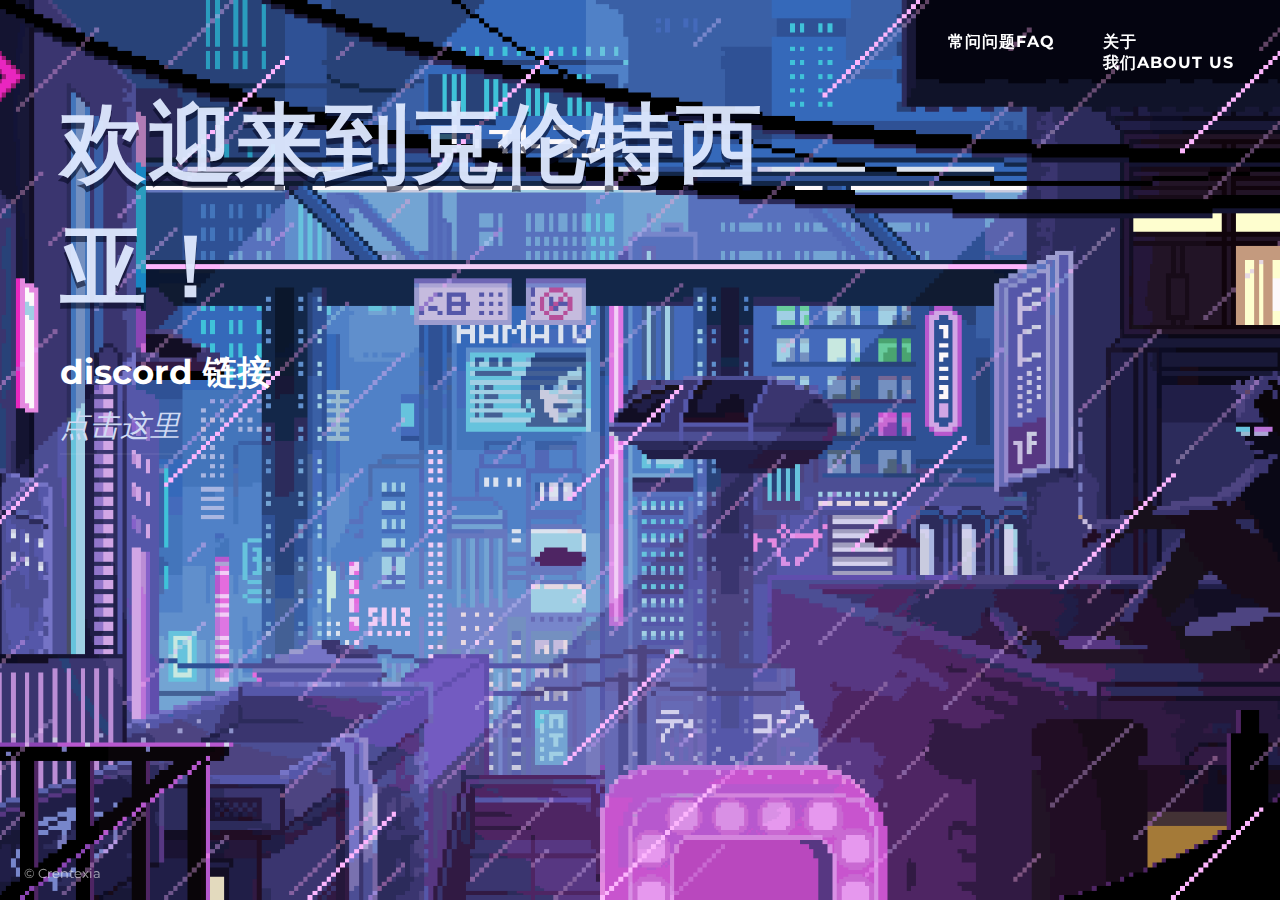
<file: index.html>
<!doctype html>
<html lang="en">
<head>
  <meta charset="utf-8" />
  <meta name="viewport" content="width=device-width, initial-scale=1" />
  <title>Welcome to Crentexia</title>
  <link rel="stylesheet" href="styles.css">
  <link href="https://fonts.googleapis.com/css2?family=Playfair+Display:wght@700;900&family=Montserrat:ital,wght@0,300;0,700;1,300&display=swap" rel="stylesheet">
</head>
<body>
  <header class="site-header">
    <nav>
      <ul class="nav-items">
        <li><a class="nav-link" href="faq.html">常问问题FAQ</a></li>
        <li><a class="nav-link" href="about.html">关于<br>我们ABOUT US</a></li>
      </ul>
    </nav>
  </header>

  <main class="hero">
    <div class="content">
      <h1 class="brand">欢迎来到克伦特西亚！</h1>

      <section class="cta">
        <h2 class="title">discord 链接</h2>
        <a class="click-here" href="https://discord.com" target="_blank" rel="noopener noreferrer">点击这里</a>
      </section>
    </div>
  </main>
  
  <footer class="credits">
    <small>© Crentexia</small>
  </footer>
</body>

</html>
</file>
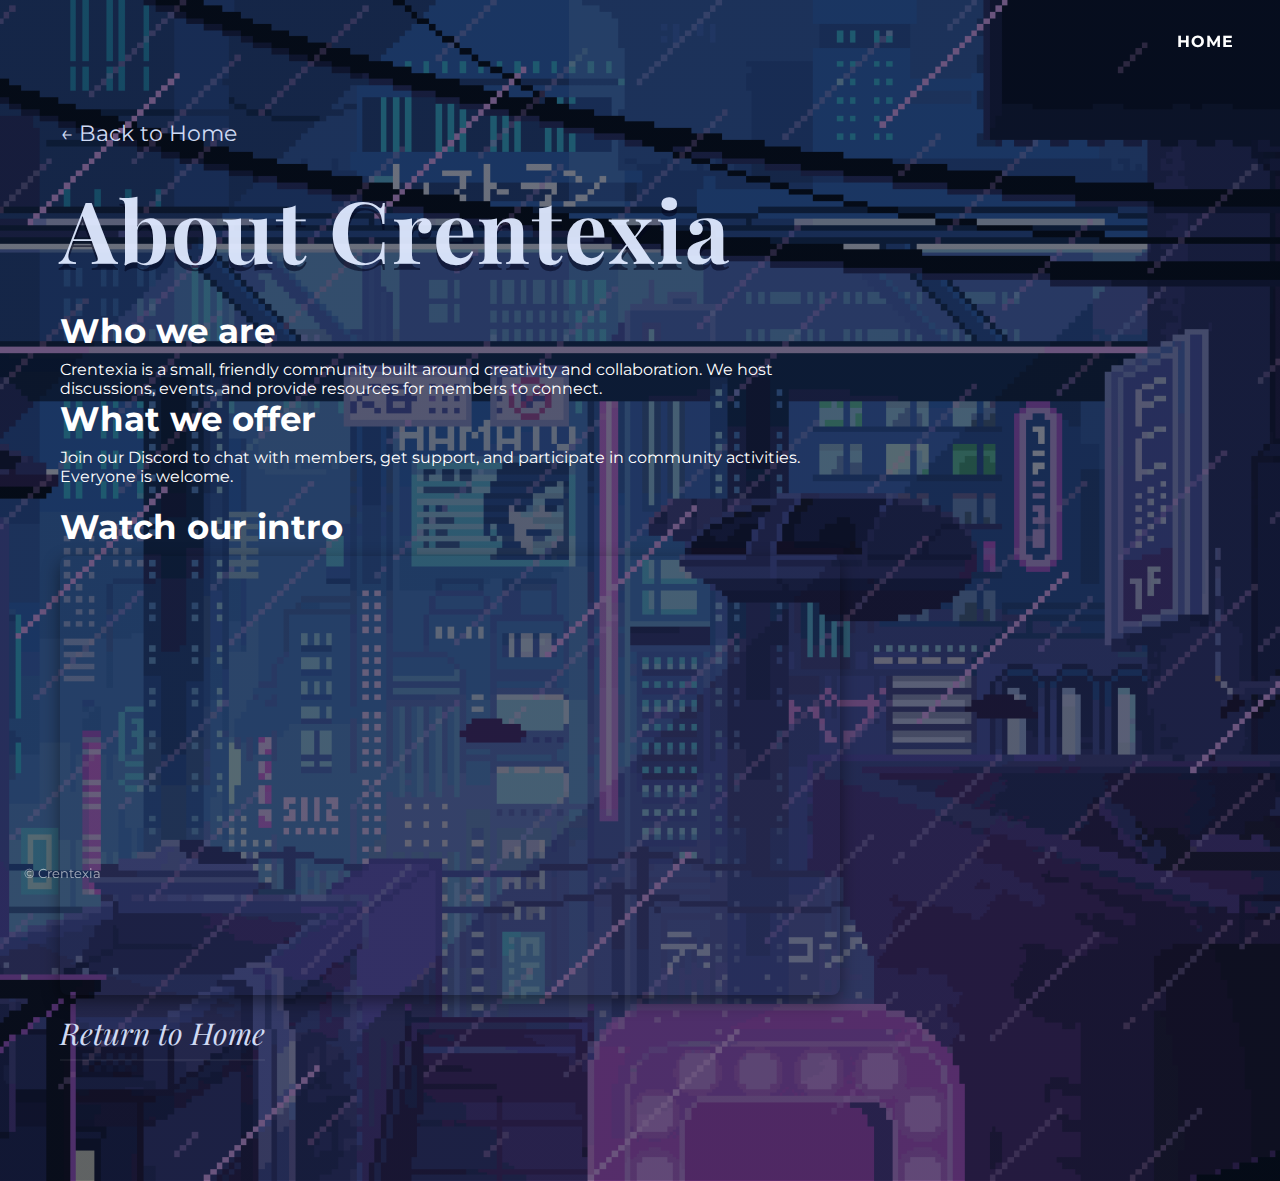
<file: about.html>
<!doctype html>
<html lang="en">
<head>
  <meta charset="utf-8" />
  <meta name="viewport" content="width=device-width, initial-scale=1" />
  <title>About Us — Crentexia</title>
  <link rel="stylesheet" href="styles.css">
  <link href="https://fonts.googleapis.com/css2?family=Playfair+Display:wght@700;900&family=Montserrat:ital,wght@0,300;0,700;1,300&display=swap" rel="stylesheet">
</head>
<body>
  <header class="site-header">
    <nav>
      <ul class="nav-items">
        <li><a class="nav-link" href="index.html">HOME</a></li>
      </ul>
    </nav>
  </header>

  <main class="about-page">
    <div class="content">
      <a class="back-arrow" href="index.html" aria-label="Go back">← Back to Home</a>

      <h1 class="brand">About Crentexia</h1>

      <section class="about-content">
        <h2 class="title about-title">Who we are</h2>
        <p>Crentexia is a small, friendly community built around creativity and collaboration. We host discussions, events, and provide resources for members to connect.</p>

        <h3 class="title">What we offer</h3>
        <p>Join our Discord to chat with members, get support, and participate in community activities. Everyone is welcome.</p>

        <!-- Video section: You can replace the YouTube ID below with your own -->
        <section class="video-section">
          <h3 class="title">Watch our intro</h3>
          <div class="video-wrap">
            <iframe src="https://www.youtube.com/embed/ysz5S6PUM-U" title="Crentexia intro video" frameborder="0" allow="accelerometer; autoplay; clipboard-write; encrypted-media; gyroscope; picture-in-picture" allowfullscreen></iframe>
          </div>
          <p style="margin-top:18px;"><a class="click-here" href="index.html">Return to Home</a></p>
        </section>
      </section>
    </div>
  </main>

  <footer class="credits">
    <small>© Crentexia</small>
  </footer>
</body>
</html>
</file>
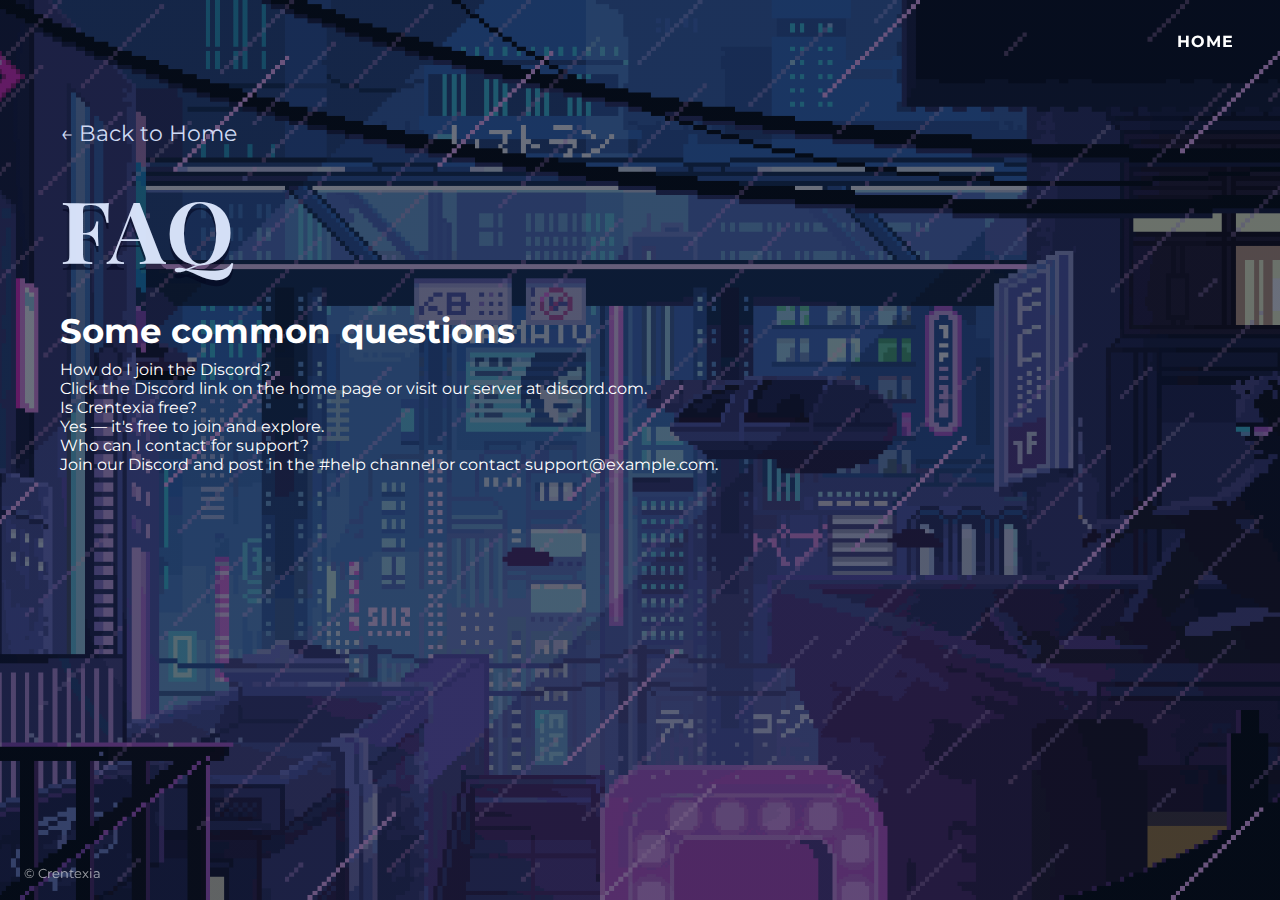
<file: faq.html>
<!doctype html>
<html lang="en">
<head>
  <meta charset="utf-8" />
  <meta name="viewport" content="width=device-width, initial-scale=1" />
  <title>FAQ — Crentexia</title>
  <link rel="stylesheet" href="styles.css">
  <link href="https://fonts.googleapis.com/css2?family=Playfair+Display:wght@700;900&family=Montserrat:ital,wght@0,300;0,700;1,300&display=swap" rel="stylesheet">
</head>
<body>
  <header class="site-header">
    <nav>
      <ul class="nav-items">
        <li><a class="nav-link" href="index.html">HOME</a></li>
      </ul>
    </nav>
  </header>

  <main class="faq-page">
    <div class="content">
      <a class="back-arrow" href="index.html" aria-label="Go back">← Back to Home</a>

      <h1 class="brand">FAQ</h1>

      <section class="faq-list">
        <h2 class="title faq-title">Some common questions</h2>
        <dl>
          <dt>How do I join the Discord?</dt>
          <dd>Click the Discord link on the home page or visit our server at discord.com.</dd>

          <dt>Is Crentexia free?</dt>
          <dd>Yes — it's free to join and explore.</dd>

          <dt>Who can I contact for support?</dt>
          <dd>Join our Discord and post in the #help channel or contact support@example.com.</dd>
        </dl>
      </section>
    </div>
  </main>

  <footer class="credits">
    <small>© Crentexia</small>
  </footer>
</body>
</html>
</file>
<file: styles.css>
*{box-sizing:border-box;margin:0;padding:0}
html,body{height:100%}
body{
  font-family: 'Montserrat', system-ui, -apple-system, 'Segoe UI', Roboto, 'Helvetica Neue', Arial;
  color:#fff;
  background-color:#081327;
}
.site-header{position:fixed;top:0;right:0;width:100%;padding:28px 40px;z-index:10}
.nav-items{list-style:none;display:flex;gap:36px;justify-content:flex-end;font-weight:700;letter-spacing:1px}
.nav-items a{color:inherit;text-decoration:none}
.nav-link{display:inline-block;padding:4px 6px;transition:color .15s ease}
.nav-link:hover{color:#cfdaf3}

/* FAQ page styles */
.faq-page{
  min-height:100vh;
  padding:120px 60px;
  background-image: linear-gradient(rgba(8, 19, 39, 0.6), rgba(8, 19, 39, 0.6)), url('aesthe.gif');
  background-size:cover;
  background-position:center;
  background-repeat:no-repeat;
}
.faq-title{font-size:34px;margin-bottom:16px}
.back-arrow{display:inline-block;margin-bottom:24px;color:#cfdaf3;text-decoration:none;font-size:22px}
/* About page styles (reuses FAQ background for now) */
.about-page{
  min-height:100vh;
  padding:120px 60px;
  background-image: linear-gradient(rgba(8, 19, 39, 0.6), rgba(8, 19, 39, 0.6)), url('aesthe.gif');
  background-size:cover;
  background-position:center;
  background-repeat:no-repeat;
}
.about-title{font-size:34px;margin-bottom:16px}

/* Video styles */
.video-section{margin-top:20px}
.video-wrap{position:relative;padding-bottom:56.25%;height:0;overflow:hidden;border-radius:8px;box-shadow:0 6px 18px rgba(0,0,0,0.45)}
.video-wrap iframe{position:absolute;top:0;left:0;width:100%;height:100%;border:0}
.hero{
  min-height:100vh;
  display:flex;
  align-items:flex-start;
  padding:80px 60px;
  background-image: url('aesthe.gif');
  background-size:cover;
  background-position:center;
  background-repeat:no-repeat;
}

.content{max-width:780px}
.brand{
  font-family: 'Playfair Display', serif;
  font-size:86px;
  color:#dfe9ff;
  opacity:0.95;
  text-transform:none;
  letter-spacing:2px;
  margin-bottom:24px;
  text-shadow: 0 6px 0 rgba(4,7,32,0.6);
}

.cta{margin-top:24px}
.title{
  font-size:34px;
  font-weight:700;
  color:#fff;
  margin-bottom:8px;
}

.click-here{
  display:inline-block;
  font-family: 'Playfair Display', serif;
  font-style:italic;
  color:#cfdaf3;
  font-size:30px;
  text-decoration:none;
  border-bottom:2px solid rgba(255,255,255,0.06);
  padding-bottom:6px;
  transition:transform .18s ease, color .18s ease;
}
.click-here:hover{transform:translateY(-3px);color:#ffffff}

.credits{position:fixed;left:24px;bottom:18px;opacity:0.6}

/* Make it responsive */
@media (max-width:720px){
  .brand{font-size:48px}
  .click-here{font-size:22px}
  .hero{padding:40px 24px}
}
</file>
